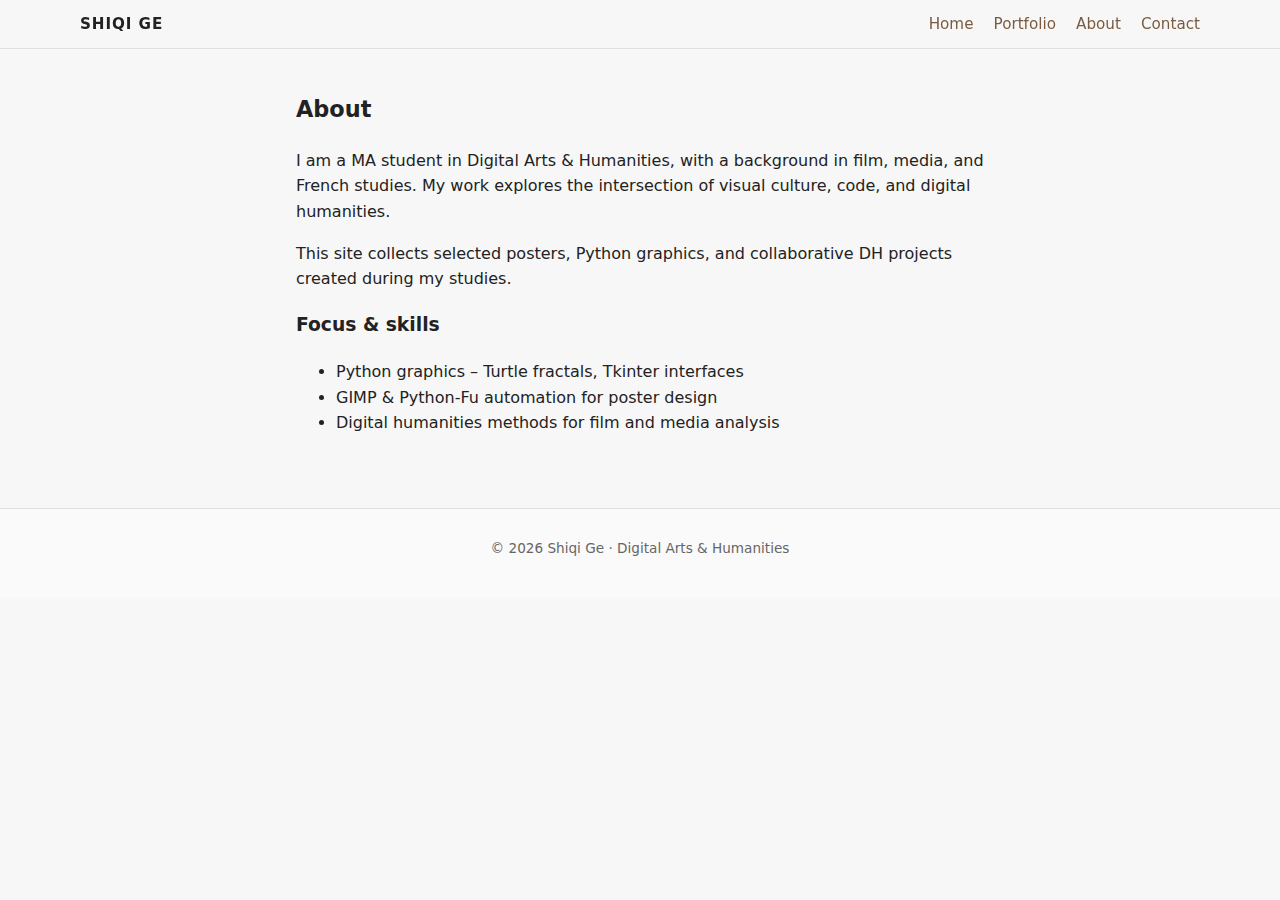
<file: about.html>
<!DOCTYPE html>
<html lang="en">
<head>
  <meta charset="UTF-8" />
  <title>About | Shiqi Ge</title>
  <meta name="viewport" content="width=device-width, initial-scale=1" />
  <link rel="stylesheet" href="assets/css/style.css" />
</head>
<body>
  <header class="site-header">
    <div class="container nav-bar">
      <div class="logo">Shiqi Ge</div>
      <nav class="nav-links">
        <a href="index.html">Home</a>
        <a href="projects.html">Portfolio</a>
        <a href="about.html">About</a>
        <a href="mailto:your-email@example.com">Contact</a>
      </nav>
    </div>
  </header>

  <main class="section">
    <div class="container" style="max-width:720px;">
      <h2>About</h2>
      <p>
        I am a MA student in Digital Arts &amp; Humanities, with a background in
        film, media, and French studies. My work explores the intersection of
        visual culture, code, and digital humanities.
      </p>
      <p>
        This site collects selected posters, Python graphics, and collaborative
        DH projects created during my studies.
      </p>

      <h3>Focus &amp; skills</h3>
      <ul>
        <li>Python graphics – Turtle fractals, Tkinter interfaces</li>
        <li>GIMP &amp; Python-Fu automation for poster design</li>
        <li>Digital humanities methods for film and media analysis</li>
      </ul>
    </div>
  </main>

  <footer class="site-footer">
    <div class="container">
      <p>© <span id="year"></span> Shiqi Ge · Digital Arts &amp; Humanities</p>
    </div>
    <script>
      document.getElementById('year').textContent = new Date().getFullYear();
    </script>
  </footer>
</body>
</html>
</file>
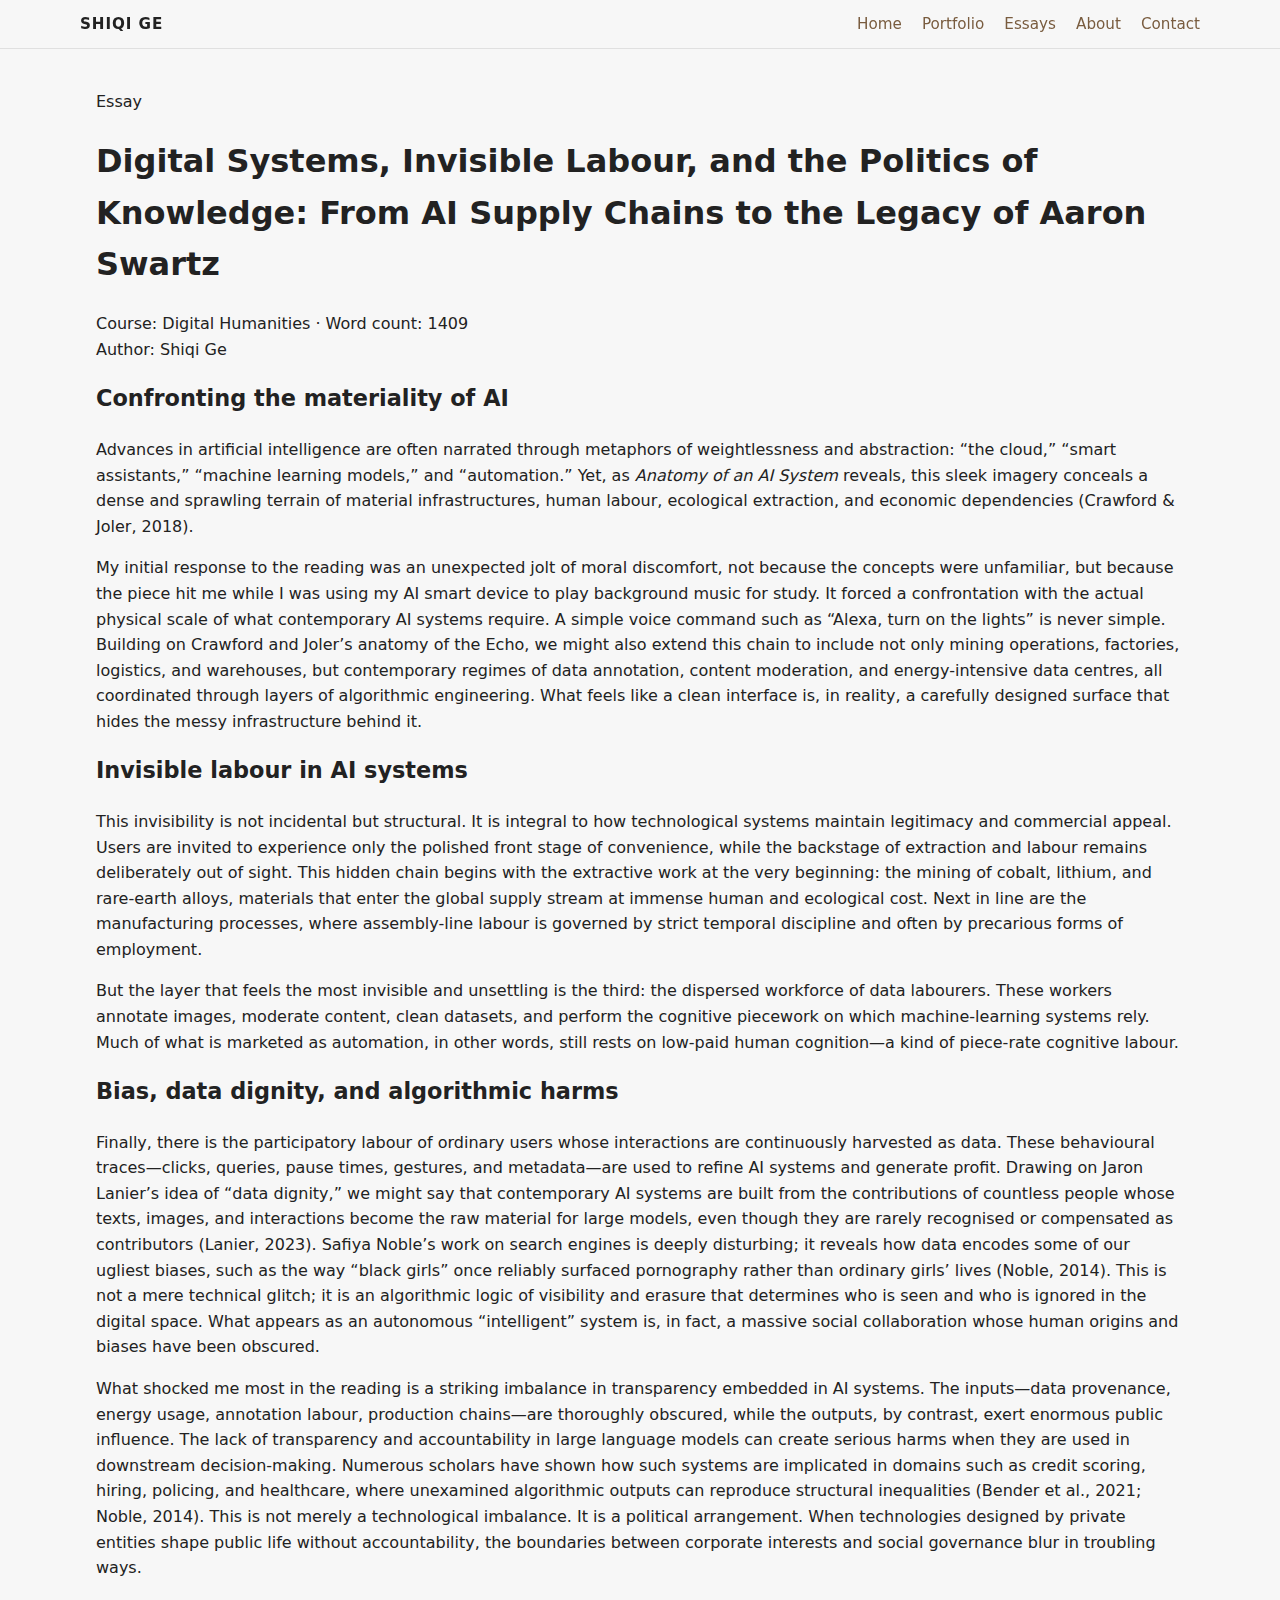
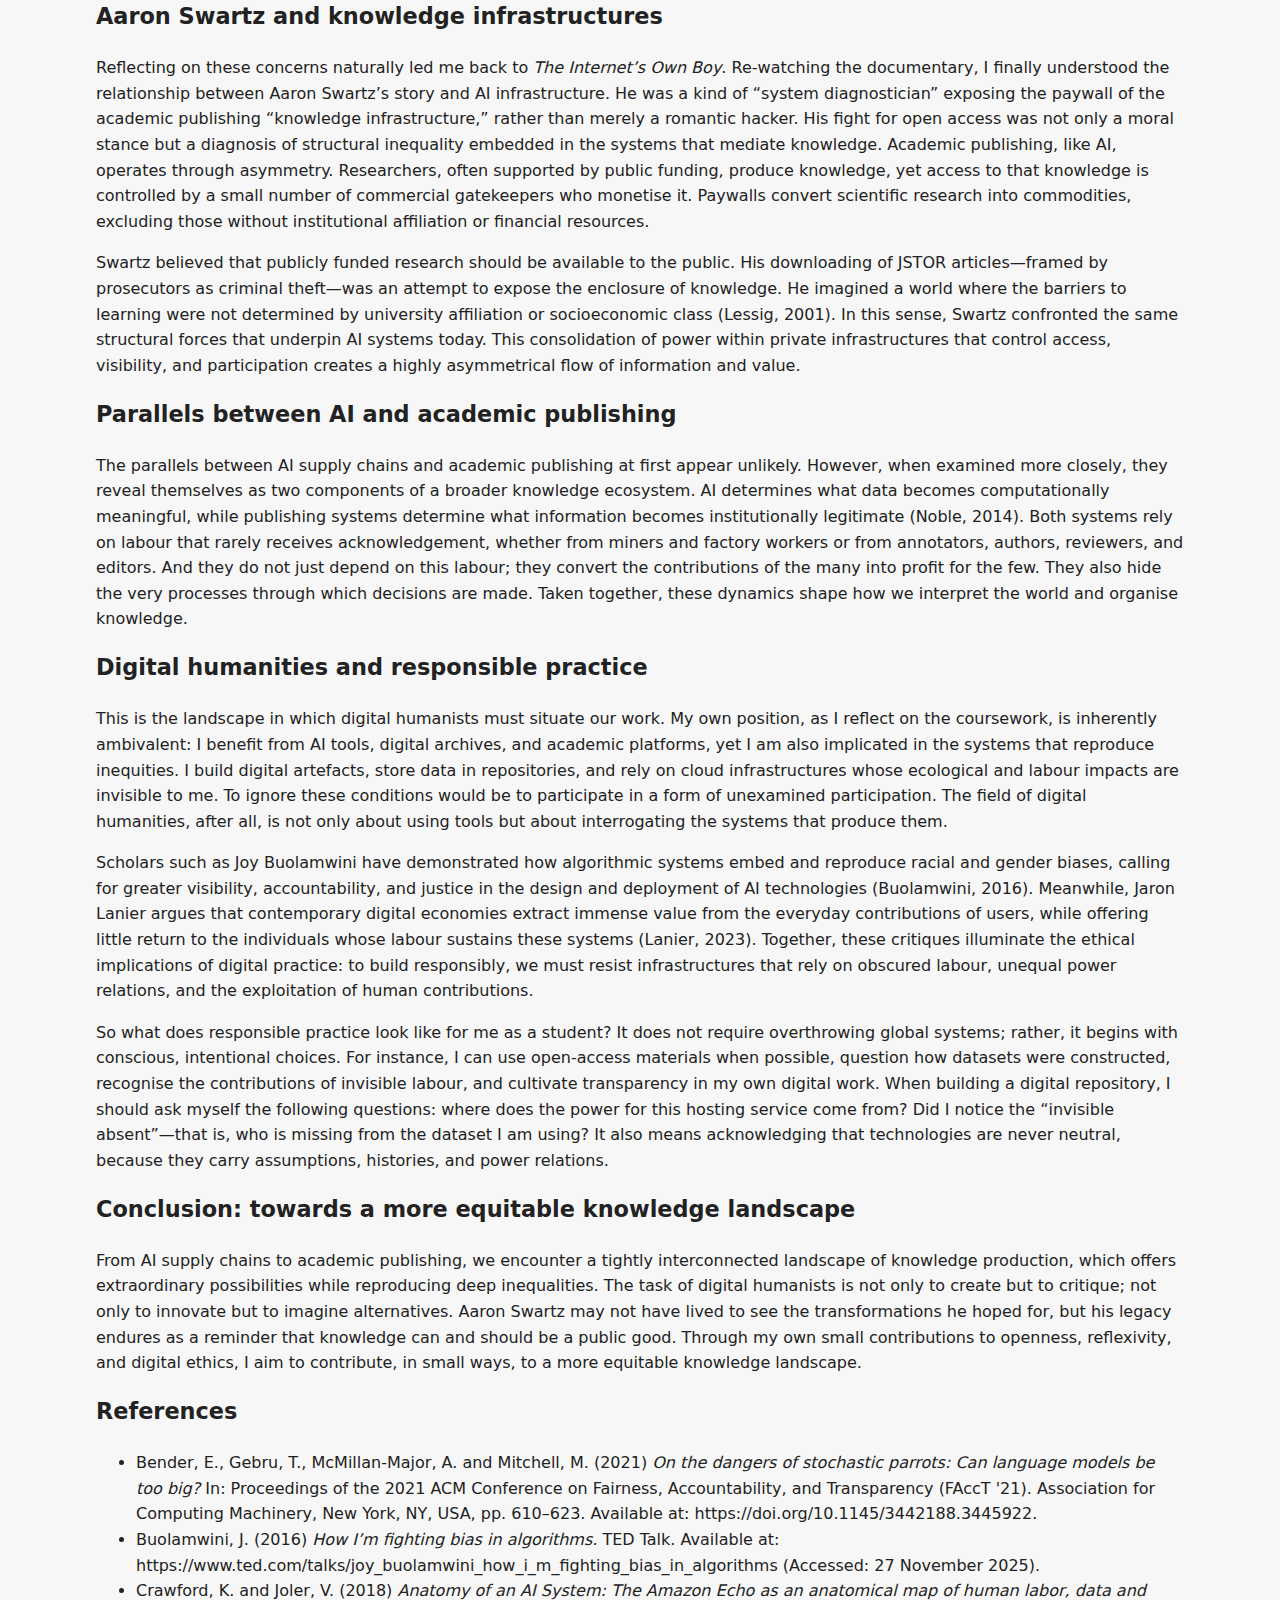
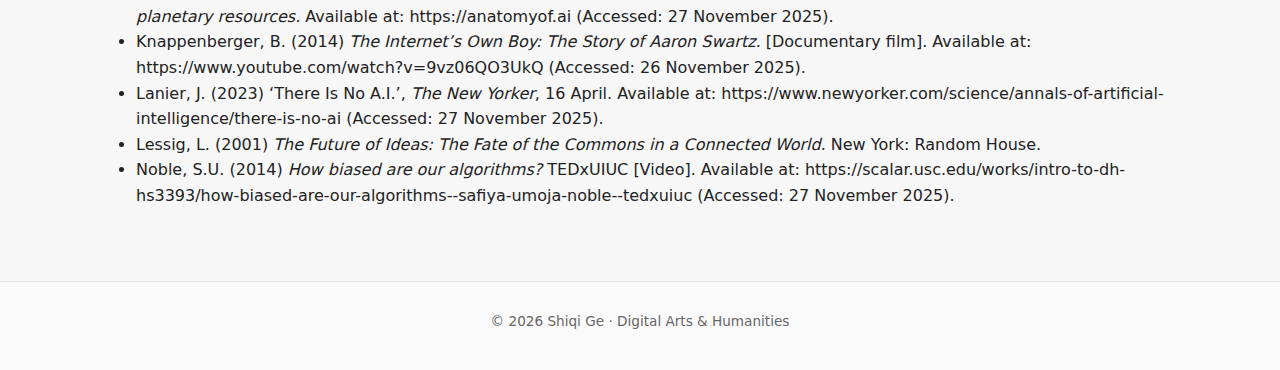
<file: essay-ai-systems.html>
<!DOCTYPE html>
<html lang="en">
<head>
  <meta charset="UTF-8" />
  <title>Digital Systems, Invisible Labour, and the Politics of Knowledge</title>
  <meta name="viewport" content="width=device-width, initial-scale=1" />
  <link rel="stylesheet" href="assets/css/style.css" />
</head>
<body>
<header class="site-header">
  <div class="container nav-bar">
    <div class="logo">Shiqi Ge</div>
    <nav class="nav-links">
      <a href="index.html">Home</a>
      <a href="projects.html">Portfolio</a>
      <a href="essays.html">Essays</a>
      <a href="about.html">About</a>
      <a href="mailto:your-email@example.com">Contact</a>
    </nav>
  </div>
</header>

<main class="section essay-main">
  <div class="container essay-container">
    <header class="essay-header">
      <p class="essay-label">Essay</p>
      <h1>Digital Systems, Invisible Labour, and the Politics of Knowledge: From AI Supply Chains to the Legacy of Aaron Swartz</h1>
      <p class="essay-meta">
        Course: Digital Humanities · Word count: 1409<br />
        Author: Shiqi Ge
      </p>
    </header>

    <!-- 顶部插图占位符：整篇文章的主题配图 -->
    <!--
    <figure class="essay-figure essay-figure-cover">
      <img src="assets/img/essays/ai-knowledge-ecosystem-cover.jpg" alt="Abstract visualization of AI infrastructures and knowledge flows" />
      <figcaption>Cover image: Visualising the entanglement of AI infrastructures, invisible labour, and knowledge systems.</figcaption>
    </figure>
    -->

    <!-- 可选：文章内部导航（如果你不想要可以整段删掉） -->
    <!--
    <nav class="essay-toc">
      <h2>Contents</h2>
      <ol>
        <li><a href="#intro">Confronting the materiality of AI</a></li>
        <li><a href="#invisible-labour">Invisible labour in AI systems</a></li>
        <li><a href="#bias-data-dignity">Bias, data dignity, and algorithmic harms</a></li>
        <li><a href="#swartz">Aaron Swartz and knowledge infrastructures</a></li>
        <li><a href="#parallels">Parallels between AI and academic publishing</a></li>
        <li><a href="#dh-practice">Digital humanities and responsible practice</a></li>
        <li><a href="#conclusion">Conclusion: towards a more equitable knowledge landscape</a></li>
      </ol>
    </nav>
    -->

    <article class="essay-body">

      <h2 id="intro">Confronting the materiality of AI</h2>
      <p>
        Advances in artificial intelligence are often narrated through metaphors of weightlessness and abstraction:
        “the cloud,” “smart assistants,” “machine learning models,” and “automation.” Yet, as
        <em>Anatomy of an AI System</em> reveals, this sleek imagery conceals a dense and sprawling terrain of
        material infrastructures, human labour, ecological extraction, and economic dependencies
        (Crawford &amp; Joler, 2018).
      </p>
      <p>
        My initial response to the reading was an unexpected jolt of moral discomfort, not because the concepts were
        unfamiliar, but because the piece hit me while I was using my AI smart device to play background music for study.
        It forced a confrontation with the actual physical scale of what contemporary AI systems require. A simple voice
        command such as “Alexa, turn on the lights” is never simple. Building on Crawford and Joler’s anatomy of the Echo,
        we might also extend this chain to include not only mining operations, factories, logistics, and warehouses, but
        contemporary regimes of data annotation, content moderation, and energy-intensive data centres, all coordinated
        through layers of algorithmic engineering. What feels like a clean interface is, in reality, a carefully designed
        surface that hides the messy infrastructure behind it.
      </p>

      <!-- 插图占位符：AI 供应链示意图 -->
      <!--
      <figure class="essay-figure">
        <img src="assets/img/essays/ai-supply-chain-diagram.jpg" alt="Diagram of AI supply chains from extraction to interface" />
        <figcaption>Figure 1. A schematic view of AI supply chains, from mineral extraction to user-facing interfaces.</figcaption>
      </figure>
      -->

      <h2 id="invisible-labour">Invisible labour in AI systems</h2>
      <p>
        This invisibility is not incidental but structural. It is integral to how technological systems maintain
        legitimacy and commercial appeal. Users are invited to experience only the polished front stage of convenience,
        while the backstage of extraction and labour remains deliberately out of sight. This hidden chain begins with the
        extractive work at the very beginning: the mining of cobalt, lithium, and rare-earth alloys, materials that enter
        the global supply stream at immense human and ecological cost. Next in line are the manufacturing processes,
        where assembly-line labour is governed by strict temporal discipline and often by precarious forms of employment.
      </p>
      <p>
        But the layer that feels the most invisible and unsettling is the third: the dispersed workforce of data labourers.
        These workers annotate images, moderate content, clean datasets, and perform the cognitive piecework on which
        machine-learning systems rely. Much of what is marketed as automation, in other words, still rests on low-paid
        human cognition—a kind of piece-rate cognitive labour.
      </p>

      <!-- 插图占位符：数据标注与内容审核工作场景 -->
      <!--
      <figure class="essay-figure">
        <img src="assets/img/essays/data-labourers.jpg" alt="People working on data annotation and content moderation" />
        <figcaption>Figure 2. The often-unseen human labour of annotation, moderation, and data cleaning.</figcaption>
      </figure>
      -->

      <h2 id="bias-data-dignity">Bias, data dignity, and algorithmic harms</h2>
      <p>
        Finally, there is the participatory labour of ordinary users whose interactions are continuously harvested as data.
        These behavioural traces—clicks, queries, pause times, gestures, and metadata—are used to refine AI systems and
        generate profit. Drawing on Jaron Lanier’s idea of “data dignity,” we might say that contemporary AI systems are
        built from the contributions of countless people whose texts, images, and interactions become the raw material for
        large models, even though they are rarely recognised or compensated as contributors (Lanier, 2023). Safiya Noble’s
        work on search engines is deeply disturbing; it reveals how data encodes some of our ugliest biases, such as the way
        “black girls” once reliably surfaced pornography rather than ordinary girls’ lives (Noble, 2014). This is not a mere
        technical glitch; it is an algorithmic logic of visibility and erasure that determines who is seen and who is ignored
        in the digital space. What appears as an autonomous “intelligent” system is, in fact, a massive social collaboration
        whose human origins and biases have been obscured.
      </p>
      <p>
        What shocked me most in the reading is a striking imbalance in transparency embedded in AI systems. The inputs—data
        provenance, energy usage, annotation labour, production chains—are thoroughly obscured, while the outputs, by
        contrast, exert enormous public influence. The lack of transparency and accountability in large language models can
        create serious harms when they are used in downstream decision-making. Numerous scholars have shown how such systems
        are implicated in domains such as credit scoring, hiring, policing, and healthcare, where unexamined algorithmic
        outputs can reproduce structural inequalities (Bender et al., 2021; Noble, 2014). This is not merely a technological
        imbalance. It is a political arrangement. When technologies designed by private entities shape public life without
        accountability, the boundaries between corporate interests and social governance blur in troubling ways.
      </p>

      <!-- 引用高亮块：可选 -->
      <!--
      <blockquote class="essay-quote">
        <p>“What appears as an autonomous ‘intelligent’ system is, in fact, a massive social collaboration whose human
        origins and biases have been obscured.”</p>
      </blockquote>
      -->

      <h2 id="swartz">Aaron Swartz and knowledge infrastructures</h2>
      <p>
        Reflecting on these concerns naturally led me back to <em>The Internet’s Own Boy</em>. Re-watching the documentary,
        I finally understood the relationship between Aaron Swartz’s story and AI infrastructure. He was a kind of “system
        diagnostician” exposing the paywall of the academic publishing “knowledge infrastructure,” rather than merely a
        romantic hacker. His fight for open access was not only a moral stance but a diagnosis of structural inequality
        embedded in the systems that mediate knowledge. Academic publishing, like AI, operates through asymmetry.
        Researchers, often supported by public funding, produce knowledge, yet access to that knowledge is controlled by
        a small number of commercial gatekeepers who monetise it. Paywalls convert scientific research into commodities,
        excluding those without institutional affiliation or financial resources.
      </p>
      <p>
        Swartz believed that publicly funded research should be available to the public. His downloading of JSTOR
        articles—framed by prosecutors as criminal theft—was an attempt to expose the enclosure of knowledge. He imagined
        a world where the barriers to learning were not determined by university affiliation or socioeconomic class
        (Lessig, 2001). In this sense, Swartz confronted the same structural forces that underpin AI systems today. This
        consolidation of power within private infrastructures that control access, visibility, and participation creates
        a highly asymmetrical flow of information and value.
      </p>

      <!-- 插图占位符：Aaron Swartz / 开放获取 -->
      <!--
      <figure class="essay-figure">
        <img src="assets/img/essays/aaron-swartz-open-access.jpg" alt="Portrait of Aaron Swartz or imagery about open access" />
        <figcaption>Figure 3. Aaron Swartz’s struggle for open access as a critique of knowledge enclosures.</figcaption>
      </figure>
      -->

      <h2 id="parallels">Parallels between AI and academic publishing</h2>
      <p>
        The parallels between AI supply chains and academic publishing at first appear unlikely. However, when examined more
        closely, they reveal themselves as two components of a broader knowledge ecosystem. AI determines what data becomes
        computationally meaningful, while publishing systems determine what information becomes institutionally legitimate
        (Noble, 2014). Both systems rely on labour that rarely receives acknowledgement, whether from miners and factory
        workers or from annotators, authors, reviewers, and editors. And they do not just depend on this labour; they
        convert the contributions of the many into profit for the few. They also hide the very processes through which
        decisions are made. Taken together, these dynamics shape how we interpret the world and organise knowledge.
      </p>

      <h2 id="dh-practice">Digital humanities and responsible practice</h2>
      <p>
        This is the landscape in which digital humanists must situate our work. My own position, as I reflect on the
        coursework, is inherently ambivalent: I benefit from AI tools, digital archives, and academic platforms, yet I am
        also implicated in the systems that reproduce inequities. I build digital artefacts, store data in repositories, and
        rely on cloud infrastructures whose ecological and labour impacts are invisible to me. To ignore these conditions
        would be to participate in a form of unexamined participation. The field of digital humanities, after all, is not
        only about using tools but about interrogating the systems that produce them.
      </p>
      <p>
        Scholars such as Joy Buolamwini have demonstrated how algorithmic systems embed and reproduce racial and gender
        biases, calling for greater visibility, accountability, and justice in the design and deployment of AI technologies
        (Buolamwini, 2016). Meanwhile, Jaron Lanier argues that contemporary digital economies extract immense value from
        the everyday contributions of users, while offering little return to the individuals whose labour sustains these
        systems (Lanier, 2023). Together, these critiques illuminate the ethical implications of digital practice: to build
        responsibly, we must resist infrastructures that rely on obscured labour, unequal power relations, and the
        exploitation of human contributions.
      </p>
      <p>
        So what does responsible practice look like for me as a student? It does not require overthrowing global systems;
        rather, it begins with conscious, intentional choices. For instance, I can use open-access materials when possible,
        question how datasets were constructed, recognise the contributions of invisible labour, and cultivate transparency
        in my own digital work. When building a digital repository, I should ask myself the following questions: where does
        the power for this hosting service come from? Did I notice the “invisible absent”—that is, who is missing from the
        dataset I am using? It also means acknowledging that technologies are never neutral, because they carry assumptions,
        histories, and power relations.
      </p>

      <!-- 插图占位符：数字人文实践 / 课堂或作品截图 -->
      <!--
      <figure class="essay-figure">
        <img src="assets/img/essays/dh-practice.jpg" alt="Screenshot of a digital humanities project interface" />
        <figcaption>Figure 4. Situating digital humanities practice within broader infrastructures and ethics.</figcaption>
      </figure>
      -->

      <h2 id="conclusion">Conclusion: towards a more equitable knowledge landscape</h2>
      <p>
        From AI supply chains to academic publishing, we encounter a tightly interconnected landscape of knowledge
        production, which offers extraordinary possibilities while reproducing deep inequalities. The task of digital
        humanists is not only to create but to critique; not only to innovate but to imagine alternatives. Aaron Swartz may
        not have lived to see the transformations he hoped for, but his legacy endures as a reminder that knowledge can and
        should be a public good. Through my own small contributions to openness, reflexivity, and digital ethics, I aim to
        contribute, in small ways, to a more equitable knowledge landscape.
      </p>

    </article>

    <h2>References</h2>
    <ul class="reference-list">
      <li>
        Bender, E., Gebru, T., McMillan-Major, A. and Mitchell, M. (2021) 
        <em>On the dangers of stochastic parrots: Can language models be too big?</em> 
        In: Proceedings of the 2021 ACM Conference on Fairness, Accountability, and Transparency (FAccT '21). 
        Association for Computing Machinery, New York, NY, USA, pp. 610–623. 
        Available at: https://doi.org/10.1145/3442188.3445922.
      </li>
      <li>
        Buolamwini, J. (2016) 
        <em>How I’m fighting bias in algorithms.</em> TED Talk. 
        Available at: https://www.ted.com/talks/joy_buolamwini_how_i_m_fighting_bias_in_algorithms 
        (Accessed: 27 November 2025).
      </li>
      <li>
        Crawford, K. and Joler, V. (2018) 
        <em>Anatomy of an AI System: The Amazon Echo as an anatomical map of human labor, data and planetary resources.</em> 
        Available at: https://anatomyof.ai 
        (Accessed: 27 November 2025).
      </li>
      <li>
        Knappenberger, B. (2014) 
        <em>The Internet’s Own Boy: The Story of Aaron Swartz.</em> [Documentary film]. 
        Available at: https://www.youtube.com/watch?v=9vz06QO3UkQ 
        (Accessed: 26 November 2025).
      </li>
      <li>
        Lanier, J. (2023) 
        ‘There Is No A.I.’, <em>The New Yorker</em>, 16 April. 
        Available at: https://www.newyorker.com/science/annals-of-artificial-intelligence/there-is-no-ai 
        (Accessed: 27 November 2025).
      </li>
      <li>
        Lessig, L. (2001) 
        <em>The Future of Ideas: The Fate of the Commons in a Connected World.</em> 
        New York: Random House.
      </li>
      <li>
        Noble, S.U. (2014) 
        <em>How biased are our algorithms?</em> TEDxUIUC [Video]. 
        Available at: https://scalar.usc.edu/works/intro-to-dh-hs3393/how-biased-are-our-algorithms--safiya-umoja-noble--tedxuiuc 
        (Accessed: 27 November 2025).
      </li>
    </ul>
  </div>
</main>


<footer class="site-footer">
  <div class="container">
    <p>© <span id="year"></span> Shiqi Ge · Digital Arts &amp; Humanities</p>
  </div>
  <script>
    document.getElementById('year').textContent = new Date().getFullYear();
  </script>
</footer>
</body>
</html>
</file>
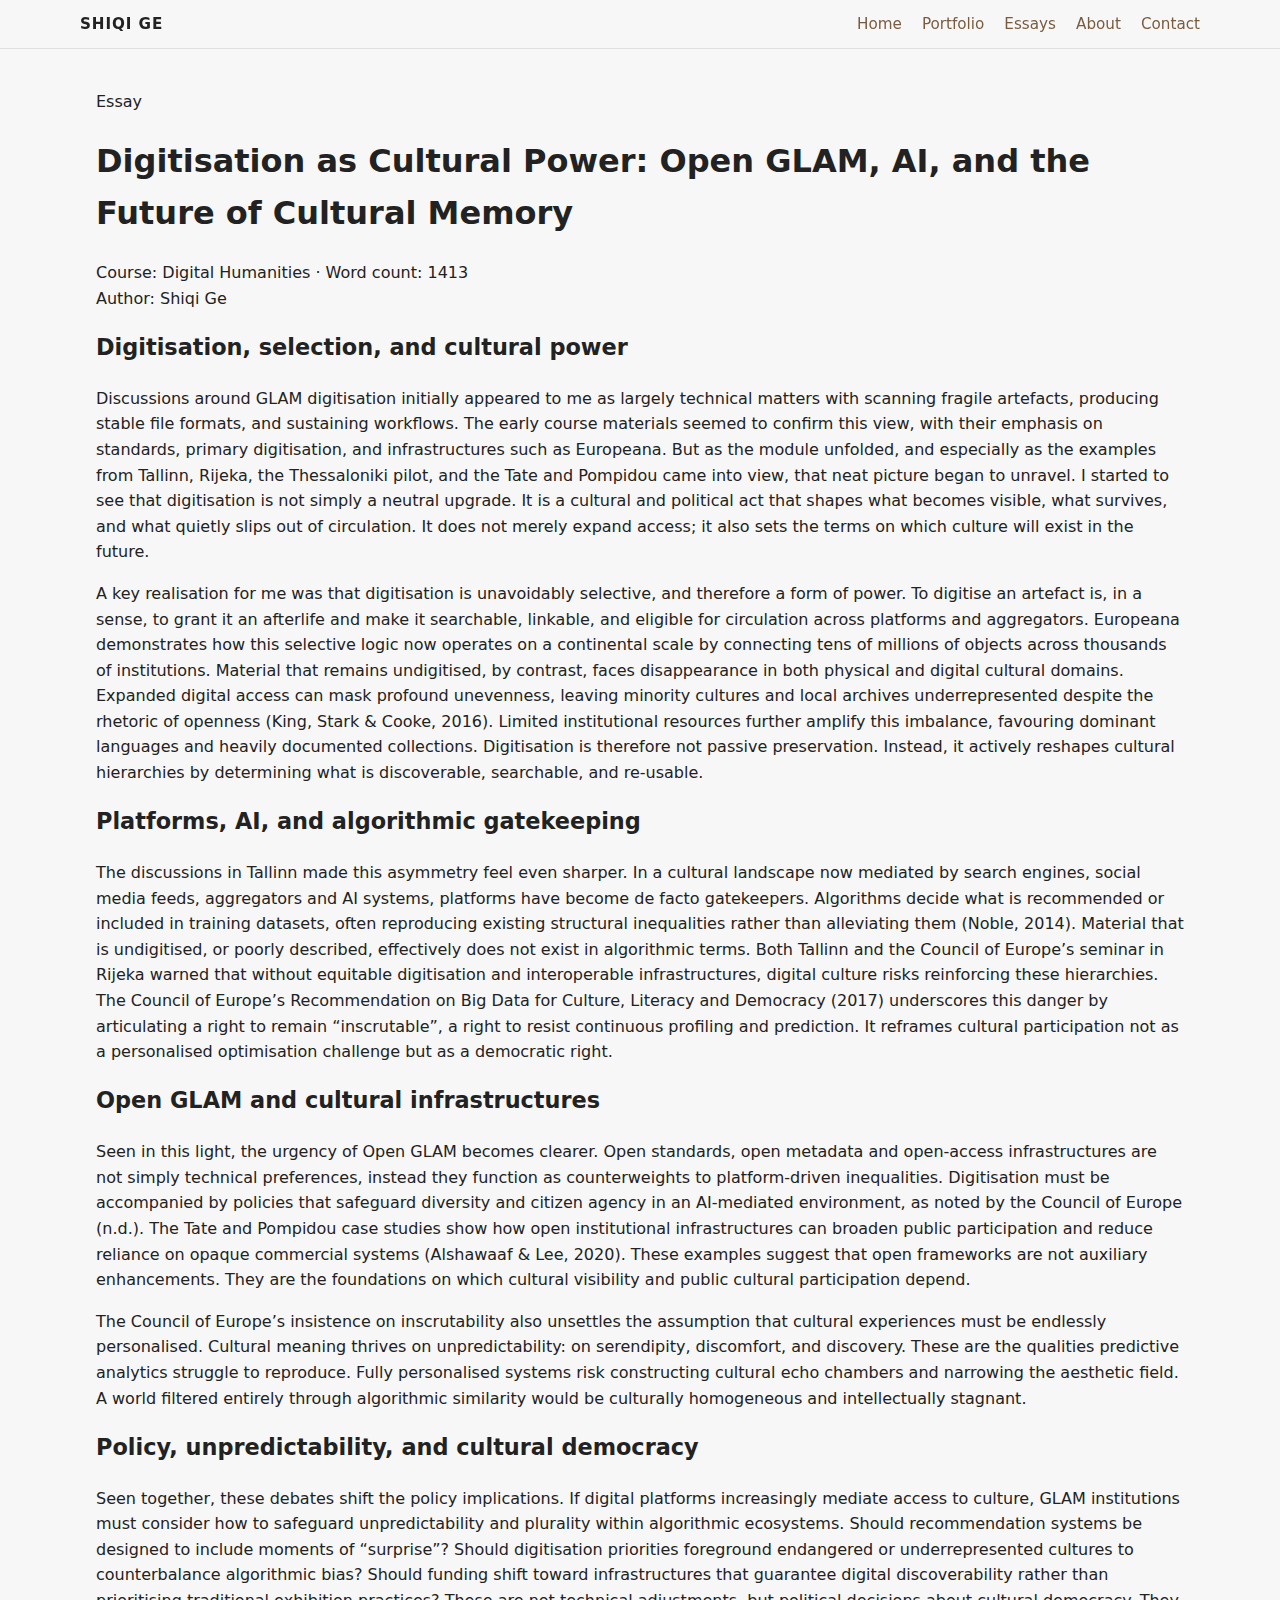
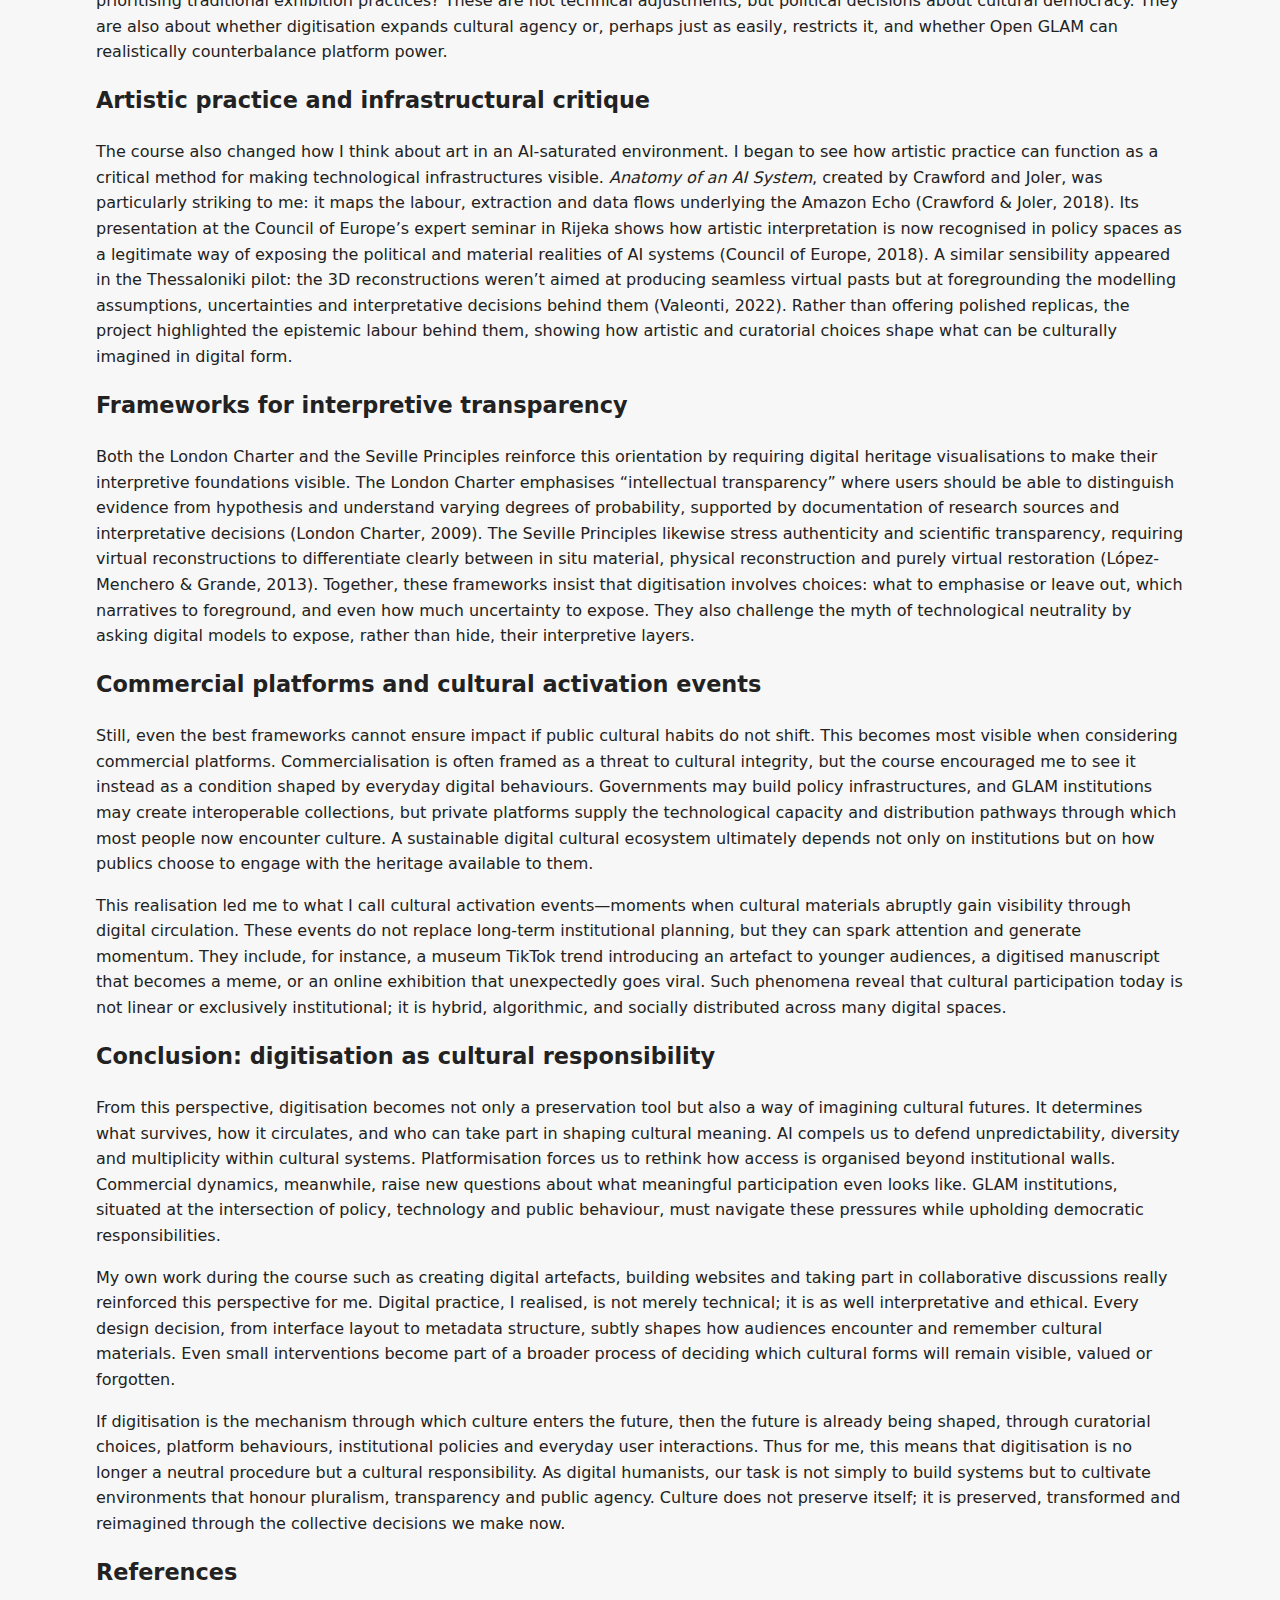
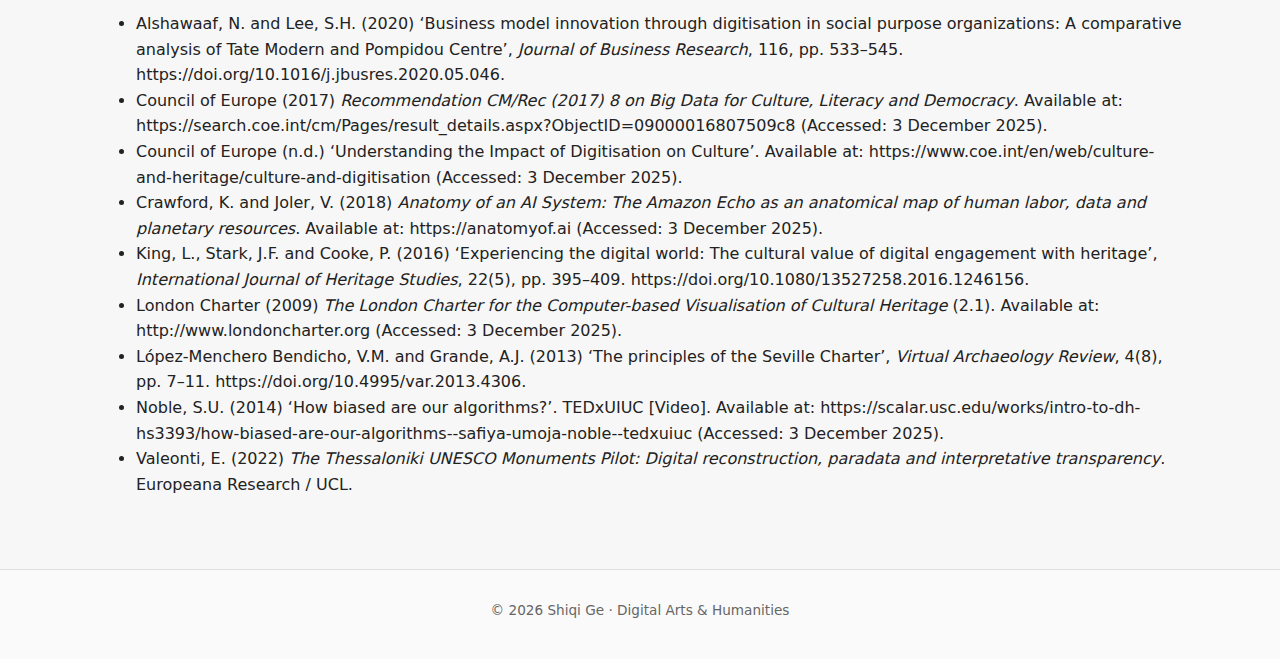
<file: essay-open-glam.html>
<!DOCTYPE html>
<html lang="en">
<head>
  <meta charset="UTF-8" />
  <title>Digitisation as Cultural Power: Open GLAM, AI, and the Future of Cultural Memory</title>
  <meta name="viewport" content="width=device-width, initial-scale=1" />
  <link rel="stylesheet" href="assets/css/style.css" />
</head>
<body>
<header class="site-header">
  <div class="container nav-bar">
    <div class="logo">Shiqi Ge</div>
    <nav class="nav-links">
      <a href="index.html">Home</a>
      <a href="projects.html">Portfolio</a>
      <a href="essays.html">Essays</a>
      <a href="about.html">About</a>
      <a href="mailto:your-email@example.com">Contact</a>
    </nav>
  </div>
</header>

<main class="section essay-main">
  <div class="container essay-container">
    <header class="essay-header">
      <p class="essay-label">Essay</p>
      <h1>Digitisation as Cultural Power: Open GLAM, AI, and the Future of Cultural Memory</h1>
      <p class="essay-meta">
        Course: Digital Humanities · Word count: 1413<br />
        Author: Shiqi Ge
      </p>
    </header>

    <!-- 顶部插图占位符：整篇文章的主题配图 -->
    <!--
    <figure class="essay-figure essay-figure-cover">
      <img src="assets/img/essays/digitisation-cultural-power-cover.jpg" alt="Abstract visualisation of digitised cultural heritage and platforms" />
      <figcaption>Cover image: Visualising the entanglement of digitisation, platform power, and cultural memory.</figcaption>
    </figure>
    -->

    <!-- 可选：文章内部导航（如果你不想要可以整段删掉） -->
    <!--
    <nav class="essay-toc">
      <h2>Contents</h2>
      <ol>
        <li><a href="#intro">Digitisation, selection, and cultural power</a></li>
        <li><a href="#platforms-ai">Platforms, AI, and algorithmic gatekeeping</a></li>
        <li><a href="#open-glam">Open GLAM and cultural infrastructures</a></li>
        <li><a href="#artistic-practice">Artistic practice and infrastructural critique</a></li>
        <li><a href="#frameworks">Frameworks for interpretive transparency</a></li>
        <li><a href="#commercial-platforms">Commercial platforms and cultural activation events</a></li>
        <li><a href="#conclusion">Conclusion: digitisation as cultural responsibility</a></li>
      </ol>
    </nav>
    -->

    <article class="essay-body">

      <h2 id="intro">Digitisation, selection, and cultural power</h2>
      <p>
        Discussions around GLAM digitisation initially appeared to me as largely technical matters with scanning fragile
        artefacts, producing stable file formats, and sustaining workflows. The early course materials seemed to confirm this
        view, with their emphasis on standards, primary digitisation, and infrastructures such as Europeana. But as the module
        unfolded, and especially as the examples from Tallinn, Rijeka, the Thessaloniki pilot, and the Tate and Pompidou came
        into view, that neat picture began to unravel. I started to see that digitisation is not simply a neutral upgrade. It
        is a cultural and political act that shapes what becomes visible, what survives, and what quietly slips out of
        circulation. It does not merely expand access; it also sets the terms on which culture will exist in the future.
      </p>
      <p>
        A key realisation for me was that digitisation is unavoidably selective, and therefore a form of power. To digitise an
        artefact is, in a sense, to grant it an afterlife and make it searchable, linkable, and eligible for circulation
        across platforms and aggregators. Europeana demonstrates how this selective logic now operates on a continental scale
        by connecting tens of millions of objects across thousands of institutions. Material that remains undigitised, by
        contrast, faces disappearance in both physical and digital cultural domains. Expanded digital access can mask profound
        unevenness, leaving minority cultures and local archives underrepresented despite the rhetoric of openness (King,
        Stark &amp; Cooke, 2016). Limited institutional resources further amplify this imbalance, favouring dominant languages
        and heavily documented collections. Digitisation is therefore not passive preservation. Instead, it actively reshapes
        cultural hierarchies by determining what is discoverable, searchable, and re-usable.
      </p>

      <!-- 插图占位符：数字化与选择性 -->
      <!--
      <figure class="essay-figure">
        <img src="assets/img/essays/digitisation-selection.jpg" alt="Digitised objects contrasted with undigitised archives" />
        <figcaption>Figure 1. Digitisation as a selective process that reshapes cultural hierarchies.</figcaption>
      </figure>
      -->

      <h2 id="platforms-ai">Platforms, AI, and algorithmic gatekeeping</h2>
      <p>
        The discussions in Tallinn made this asymmetry feel even sharper. In a cultural landscape now mediated by search
        engines, social media feeds, aggregators and AI systems, platforms have become de facto gatekeepers. Algorithms
        decide what is recommended or included in training datasets, often reproducing existing structural inequalities rather
        than alleviating them (Noble, 2014). Material that is undigitised, or poorly described, effectively does not exist in
        algorithmic terms. Both Tallinn and the Council of Europe’s seminar in Rijeka warned that without equitable
        digitisation and interoperable infrastructures, digital culture risks reinforcing these hierarchies. The Council of
        Europe’s Recommendation on Big Data for Culture, Literacy and Democracy (2017) underscores this danger by articulating
        a right to remain “inscrutable”, a right to resist continuous profiling and prediction. It reframes cultural
        participation not as a personalised optimisation challenge but as a democratic right.
      </p>

      <h2 id="open-glam">Open GLAM and cultural infrastructures</h2>
      <p>
        Seen in this light, the urgency of Open GLAM becomes clearer. Open standards, open metadata and open-access
        infrastructures are not simply technical preferences, instead they function as counterweights to platform-driven
        inequalities. Digitisation must be accompanied by policies that safeguard diversity and citizen agency in an
        AI-mediated environment, as noted by the Council of Europe (n.d.). The Tate and Pompidou case studies show how open
        institutional infrastructures can broaden public participation and reduce reliance on opaque commercial systems
        (Alshawaaf &amp; Lee, 2020). These examples suggest that open frameworks are not auxiliary enhancements. They are the
        foundations on which cultural visibility and public cultural participation depend.
      </p>
      <p>
        The Council of Europe’s insistence on inscrutability also unsettles the assumption that cultural experiences must be
        endlessly personalised. Cultural meaning thrives on unpredictability: on serendipity, discomfort, and discovery. These
        are the qualities predictive analytics struggle to reproduce. Fully personalised systems risk constructing cultural
        echo chambers and narrowing the aesthetic field. A world filtered entirely through algorithmic similarity would be
        culturally homogeneous and intellectually stagnant.
      </p>

      <h2 id="policy">Policy, unpredictability, and cultural democracy</h2>
      <p>
        Seen together, these debates shift the policy implications. If digital platforms increasingly mediate access to
        culture, GLAM institutions must consider how to safeguard unpredictability and plurality within algorithmic ecosystems.
        Should recommendation systems be designed to include moments of “surprise”? Should digitisation priorities foreground
        endangered or underrepresented cultures to counterbalance algorithmic bias? Should funding shift toward infrastructures
        that guarantee digital discoverability rather than prioritising traditional exhibition practices? These are not
        technical adjustments, but political decisions about cultural democracy. They are also about whether digitisation
        expands cultural agency or, perhaps just as easily, restricts it, and whether Open GLAM can realistically
        counterbalance platform power.
      </p>

      <h2 id="artistic-practice">Artistic practice and infrastructural critique</h2>
      <p>
        The course also changed how I think about art in an AI-saturated environment. I began to see how artistic practice can
        function as a critical method for making technological infrastructures visible. <em>Anatomy of an AI System</em>,
        created by Crawford and Joler, was particularly striking to me: it maps the labour, extraction and data flows
        underlying the Amazon Echo (Crawford &amp; Joler, 2018). Its presentation at the Council of Europe’s expert seminar in
        Rijeka shows how artistic interpretation is now recognised in policy spaces as a legitimate way of exposing the
        political and material realities of AI systems (Council of Europe, 2018). A similar sensibility appeared in the
        Thessaloniki pilot: the 3D reconstructions weren’t aimed at producing seamless virtual pasts but at foregrounding the
        modelling assumptions, uncertainties and interpretative decisions behind them (Valeonti, 2022). Rather than offering
        polished replicas, the project highlighted the epistemic labour behind them, showing how artistic and curatorial
        choices shape what can be culturally imagined in digital form.
      </p>

      <!-- 插图占位符：艺术实践与AI -->
      <!--
      <figure class="essay-figure">
        <img src="assets/img/essays/anatomy-ai-system.jpg" alt="Diagrammatic artwork illustrating AI infrastructures" />
        <figcaption>Figure 2. Artistic practice as a way of rendering AI infrastructures visible.</figcaption>
      </figure>
      -->

      <h2 id="frameworks">Frameworks for interpretive transparency</h2>
      <p>
        Both the London Charter and the Seville Principles reinforce this orientation by requiring digital heritage
        visualisations to make their interpretive foundations visible. The London Charter emphasises “intellectual
        transparency” where users should be able to distinguish evidence from hypothesis and understand varying degrees of
        probability, supported by documentation of research sources and interpretative decisions (London Charter, 2009). The
        Seville Principles likewise stress authenticity and scientific transparency, requiring virtual reconstructions to
        differentiate clearly between in situ material, physical reconstruction and purely virtual restoration
        (López-Menchero &amp; Grande, 2013). Together, these frameworks insist that digitisation involves choices: what to
        emphasise or leave out, which narratives to foreground, and even how much uncertainty to expose. They also challenge
        the myth of technological neutrality by asking digital models to expose, rather than hide, their interpretive layers.
      </p>

      <h2 id="commercial-platforms">Commercial platforms and cultural activation events</h2>
      <p>
        Still, even the best frameworks cannot ensure impact if public cultural habits do not shift. This becomes most
        visible when considering commercial platforms. Commercialisation is often framed as a threat to cultural integrity,
        but the course encouraged me to see it instead as a condition shaped by everyday digital behaviours. Governments may
        build policy infrastructures, and GLAM institutions may create interoperable collections, but private platforms supply
        the technological capacity and distribution pathways through which most people now encounter culture. A sustainable
        digital cultural ecosystem ultimately depends not only on institutions but on how publics choose to engage with the
        heritage available to them.
      </p>
      <p>
        This realisation led me to what I call cultural activation events—moments when cultural materials abruptly gain
        visibility through digital circulation. These events do not replace long-term institutional planning, but they can
        spark attention and generate momentum. They include, for instance, a museum TikTok trend introducing an artefact to
        younger audiences, a digitised manuscript that becomes a meme, or an online exhibition that unexpectedly goes viral.
        Such phenomena reveal that cultural participation today is not linear or exclusively institutional; it is hybrid,
        algorithmic, and socially distributed across many digital spaces.
      </p>

      <h2 id="conclusion">Conclusion: digitisation as cultural responsibility</h2>
      <p>
        From this perspective, digitisation becomes not only a preservation tool but also a way of imagining cultural futures.
        It determines what survives, how it circulates, and who can take part in shaping cultural meaning. AI compels us to
        defend unpredictability, diversity and multiplicity within cultural systems. Platformisation forces us to rethink how
        access is organised beyond institutional walls. Commercial dynamics, meanwhile, raise new questions about what
        meaningful participation even looks like. GLAM institutions, situated at the intersection of policy, technology and
        public behaviour, must navigate these pressures while upholding democratic responsibilities.
      </p>
      <p>
        My own work during the course such as creating digital artefacts, building websites and taking part in collaborative
        discussions really reinforced this perspective for me. Digital practice, I realised, is not merely technical; it is as
        well interpretative and ethical. Every design decision, from interface layout to metadata structure, subtly shapes how
        audiences encounter and remember cultural materials. Even small interventions become part of a broader process of
        deciding which cultural forms will remain visible, valued or forgotten.
      </p>
      <p>
        If digitisation is the mechanism through which culture enters the future, then the future is already being shaped,
        through curatorial choices, platform behaviours, institutional policies and everyday user interactions. Thus for me,
        this means that digitisation is no longer a neutral procedure but a cultural responsibility. As digital humanists, our
        task is not simply to build systems but to cultivate environments that honour pluralism, transparency and public
        agency. Culture does not preserve itself; it is preserved, transformed and reimagined through the collective decisions
        we make now.
      </p>

      <h2>References</h2>
      <ul class="reference-list">
        <li>
          Alshawaaf, N. and Lee, S.H. (2020)
          ‘Business model innovation through digitisation in social purpose organizations: A comparative analysis of Tate Modern and Pompidou Centre’,
          <em>Journal of Business Research</em>, 116, pp. 533–545.
          https://doi.org/10.1016/j.jbusres.2020.05.046.
        </li>
        <li>
          Council of Europe (2017)
          <em>Recommendation CM/Rec (2017) 8 on Big Data for Culture, Literacy and Democracy</em>.
          Available at: https://search.coe.int/cm/Pages/result_details.aspx?ObjectID=09000016807509c8
          (Accessed: 3 December 2025).
        </li>
        <li>
          Council of Europe (n.d.)
          ‘Understanding the Impact of Digitisation on Culture’.
          Available at: https://www.coe.int/en/web/culture-and-heritage/culture-and-digitisation
          (Accessed: 3 December 2025).
        </li>
        <li>
          Crawford, K. and Joler, V. (2018)
          <em>Anatomy of an AI System: The Amazon Echo as an anatomical map of human labor, data and planetary resources</em>.
          Available at: https://anatomyof.ai
          (Accessed: 3 December 2025).
        </li>
        <li>
          King, L., Stark, J.F. and Cooke, P. (2016)
          ‘Experiencing the digital world: The cultural value of digital engagement with heritage’,
          <em>International Journal of Heritage Studies</em>, 22(5), pp. 395–409.
          https://doi.org/10.1080/13527258.2016.1246156.
        </li>
        <li>
          London Charter (2009)
          <em>The London Charter for the Computer-based Visualisation of Cultural Heritage</em> (2.1).
          Available at: http://www.londoncharter.org
          (Accessed: 3 December 2025).
        </li>
        <li>
          López-Menchero Bendicho, V.M. and Grande, A.J. (2013)
          ‘The principles of the Seville Charter’,
          <em>Virtual Archaeology Review</em>, 4(8), pp. 7–11.
          https://doi.org/10.4995/var.2013.4306.
        </li>
        <li>
          Noble, S.U. (2014)
          ‘How biased are our algorithms?’.
          TEDxUIUC [Video].
          Available at: https://scalar.usc.edu/works/intro-to-dh-hs3393/how-biased-are-our-algorithms--safiya-umoja-noble--tedxuiuc
          (Accessed: 3 December 2025).
        </li>
        <li>
          Valeonti, E. (2022)
          <em>The Thessaloniki UNESCO Monuments Pilot: Digital reconstruction, paradata and interpretative transparency</em>.
          Europeana Research / UCL.
        </li>
      </ul>
    </article>
  </div>
</main>

<footer class="site-footer">
  <div class="container">
    <p>© <span id="year"></span> Shiqi Ge · Digital Arts &amp; Humanities</p>
  </div>
  <script>
    document.getElementById('year').textContent = new Date().getFullYear();
  </script>
</footer>
</body>
</html>
</file>
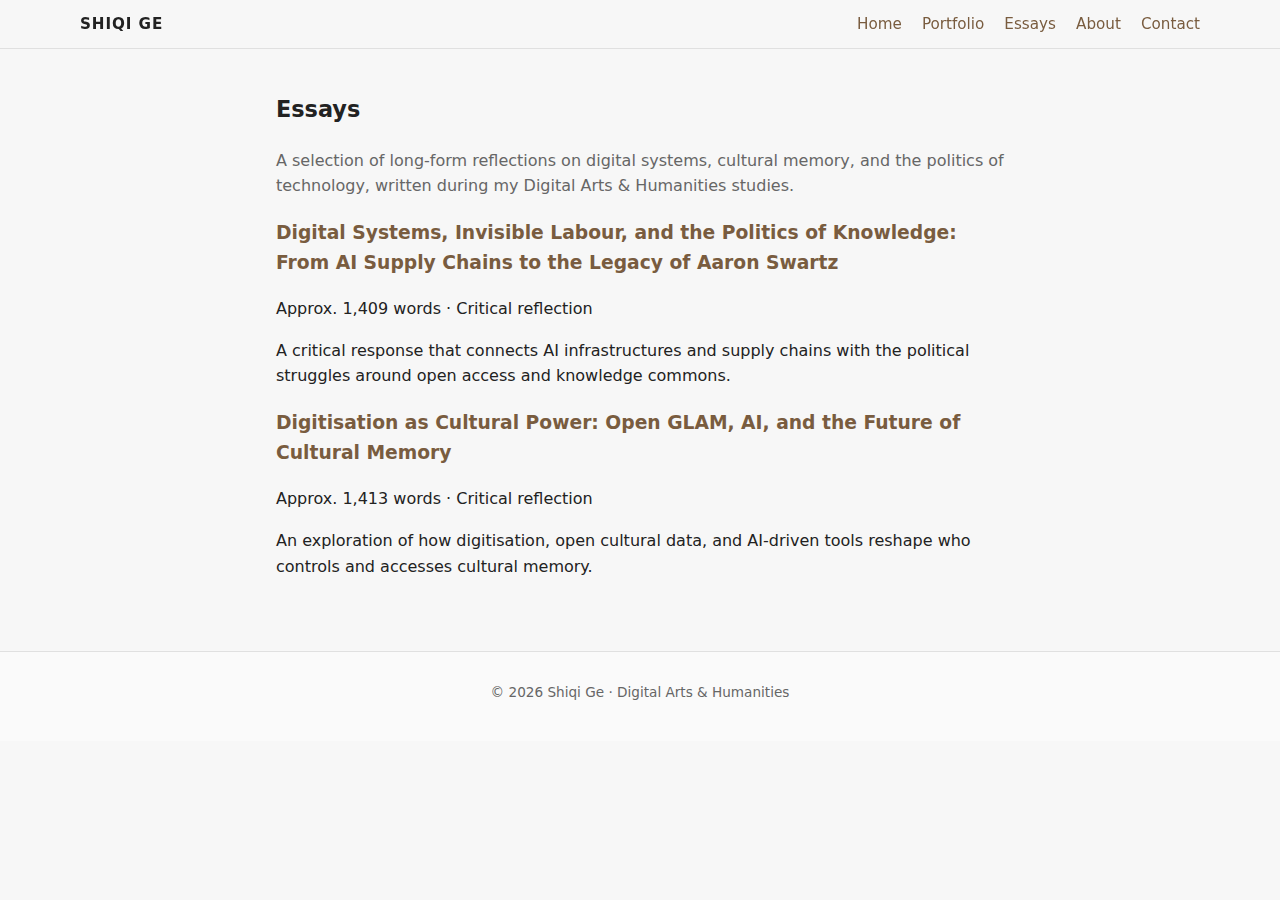
<file: essays.html>
<!DOCTYPE html>
<html lang="en">
<head>
  <meta charset="UTF-8" />
  <title>Essays | Shiqi Ge</title>
  <meta name="viewport" content="width=device-width, initial-scale=1" />
  <link rel="stylesheet" href="assets/css/style.css" />
</head>
<body>
  <header class="site-header">
    <div class="container nav-bar">
      <div class="logo">Shiqi Ge</div>
      <nav class="nav-links">
        <a href="index.html">Home</a>
        <a href="projects.html">Portfolio</a>
        <a href="essays.html">Essays</a>
        <a href="about.html">About</a>
        <a href="mailto:your-email@example.com">Contact</a>
      </nav>
    </div>
  </header>

  <main class="section">
    <div class="container" style="max-width: 760px;">
      <h2>Essays</h2>
      <p style="color:#666;">
        A selection of long-form reflections on digital systems, cultural
        memory, and the politics of technology, written during my Digital Arts
        &amp; Humanities studies.
      </p>

      <div class="essay-list">
        <article class="essay-list-item">
          <h3>
            <a href="essay-ai-systems.html">
              Digital Systems, Invisible Labour, and the Politics of Knowledge:
              From AI Supply Chains to the Legacy of Aaron Swartz
            </a>
          </h3>
          <p class="essay-meta">Approx. 1,409 words · Critical reflection</p>
          <p>
            A critical response that connects AI infrastructures and supply
            chains with the political struggles around open access and
            knowledge commons.
          </p>
        </article>

        <article class="essay-list-item">
          <h3>
            <a href="essay-open-glam.html">
              Digitisation as Cultural Power: Open GLAM, AI, and the Future of
              Cultural Memory
            </a>
          </h3>
          <p class="essay-meta">Approx. 1,413 words · Critical reflection</p>
          <p>
            An exploration of how digitisation, open cultural data, and
            AI-driven tools reshape who controls and accesses cultural memory.
          </p>
        </article>
      </div>
    </div>
  </main>

  <footer class="site-footer">
    <div class="container">
      <p>© <span id="year"></span> Shiqi Ge · Digital Arts &amp; Humanities</p>
    </div>
    <script>
      document.getElementById('year').textContent = new Date().getFullYear();
    </script>
  </footer>
</body>
</html>
</file>
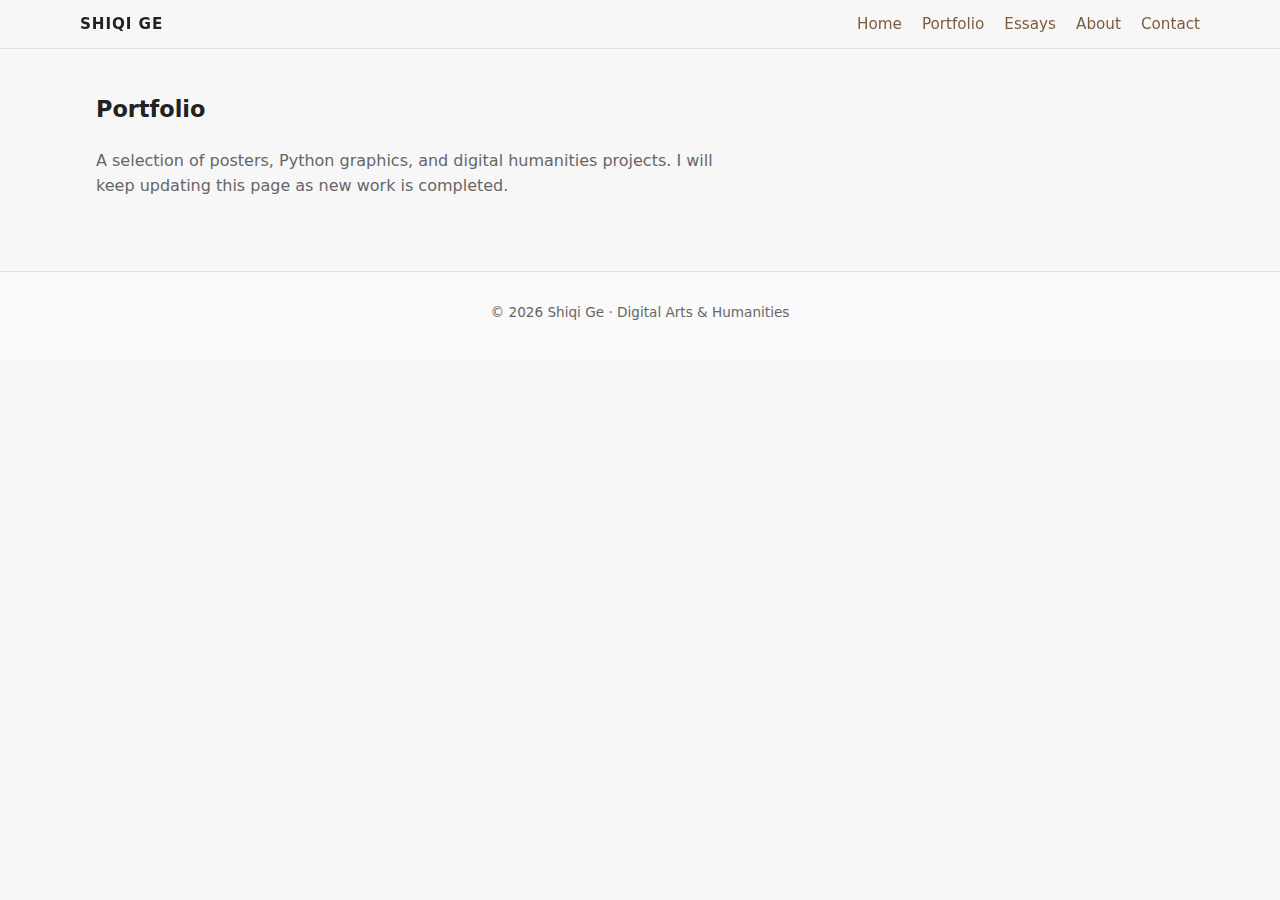
<file: projects.html>
<!DOCTYPE html>
<html lang="en">
<head>
  <meta charset="UTF-8" />
  <title>Projects | Shiqi Ge</title>
  <meta name="viewport" content="width=device-width, initial-scale=1" />
  <link rel="stylesheet" href="assets/css/style.css" />
</head>
<body>
  <header class="site-header">
    <div class="container nav-bar">
      <div class="logo">Shiqi Ge</div>
      <nav class="nav-links">
        <a href="index.html">Home</a>
        <a href="projects.html">Portfolio</a>
        <a href="essays.html">Essays</a>
        <a href="about.html">About</a>
        <a href="mailto:your-email@example.com">Contact</a>
      </nav>
    </div>
  </header>

  <main class="section">
    <div class="container">
      <h2>Portfolio</h2>
      <p style="color:#666; max-width:640px;">
        A selection of posters, Python graphics, and digital humanities projects.
        I will keep updating this page as new work is completed.
      </p>

      <div class="card-grid">
        <!-- 暂时可以先复用首页三张卡，后面我们再扩展更多项目 -->
        <!-- 可以直接写 “Coming soon” 等占位文字 -->
      </div>
    </div>
  </main>

  <footer class="site-footer">
    <div class="container">
      <p>© <span id="year"></span> Shiqi Ge · Digital Arts &amp; Humanities</p>
    </div>
    <script>
      document.getElementById('year').textContent = new Date().getFullYear();
    </script>
  </footer>
</body>
</html>
</file>
<file: assets/css/style.css>
/* 基础设置 */
:root {
  --bg-page: #f7f7f7;
  --bg-card: #ffffff;
  --text-main: #222222;
  --text-muted: #666666;
  --accent: #795c3f;        /* 暖棕色 */
  --accent-soft: #d6c4b4;
  --border-radius-card: 16px;
  --shadow-card: 0 10px 25px rgba(0, 0, 0, 0.06);
}

*,
*::before,
*::after {
  box-sizing: border-box;
}

body {
  margin: 0;
  font-family: system-ui, -apple-system, BlinkMacSystemFont, "Segoe UI",
    sans-serif;
  color: var(--text-main);
  background: var(--bg-page);
  line-height: 1.6;
}

/* 通用布局 */
img {
  max-width: 100%;
  display: block;
}

a {
  color: var(--accent);
  text-decoration: none;
}

a:hover {
  text-decoration: underline;
}

.container {
  width: 100%;
  max-width: 1120px;
  margin: 0 auto;
  padding: 0 16px;
}

/* 顶部导航 */
.site-header {
  position: sticky;
  top: 0;
  z-index: 10;
  background: rgba(247, 247, 247, 0.96);
  backdrop-filter: blur(8px);
  border-bottom: 1px solid #e0e0e0;
}

.nav-bar {
  display: flex;
  align-items: center;
  justify-content: space-between;
  padding: 12px 0;
}

.logo {
  font-weight: 700;
  letter-spacing: 0.06em;
  text-transform: uppercase;
  font-size: 0.95rem;
}

.nav-links {
  display: flex;
  gap: 20px;
  font-size: 0.95rem;
}

.nav-links a {
  position: relative;
  font-weight: 500;
}

.nav-links a::after {
  content: "";
  position: absolute;
  left: 0;
  bottom: -4px;
  width: 0;
  height: 2px;
  background: var(--accent);
  transition: width 0.2s ease;
}

.nav-links a:hover::after {
  width: 100%;
}

/* Hero 区 */
.hero {
  padding: 72px 0 40px;
}

.hero-content {
  max-width: 640px;
}

.hero h1 {
  font-size: clamp(2rem, 3vw, 2.6rem);
  margin-bottom: 12px;
}

.hero p {
  font-size: 1rem;
  color: var(--text-muted);
  margin-bottom: 20px;
}

.hero-buttons {
  display: flex;
  flex-wrap: wrap;
  gap: 12px;
}

.btn {
  display: inline-flex;
  align-items: center;
  justify-content: center;
  padding: 10px 20px;
  border-radius: 999px;
  font-size: 0.95rem;
  font-weight: 500;
  border: 1px solid transparent;
  cursor: pointer;
}

.btn.primary {
  background: var(--accent);
  color: #ffffff;
}

.btn.secondary {
  background: transparent;
  color: var(--accent);
  border-color: var(--accent-soft);
}

.btn:hover {
  transform: translateY(-1px);
  box-shadow: 0 8px 18px rgba(0, 0, 0, 0.08);
}

/* Section 通用 */
.section {
  padding: 24px 0 56px;
}

.section h2 {
  font-size: 1.4rem;
  margin-bottom: 20px;
}

/* 卡片网格 */
.card-grid {
  display: grid;
  grid-template-columns: repeat(3, minmax(0, 1fr));
  gap: 24px;
}

.card {
  background: var(--bg-card);
  border-radius: var(--border-radius-card);
  box-shadow: var(--shadow-card);
  overflow: hidden;
  display: flex;
  flex-direction: column;
  transition: transform 0.18s ease, box-shadow 0.18s ease;
}

.card-image {
  overflow: hidden;
  max-height: 220px;
}

.card-image img {
  width: 100%;
  height: 100%;
  object-fit: cover;
  transition: transform 0.25s ease;
}

.card-body {
  padding: 16px 18px 18px;
}

.card h3 {
  font-size: 1.05rem;
  margin: 0 0 8px;
}

.card p {
  margin: 0 0 12px;
  color: var(--text-muted);
  font-size: 0.95rem;
}

.card-tags {
  display: flex;
  flex-wrap: wrap;
  gap: 6px;
  margin-bottom: 10px;
}

.tag {
  font-size: 0.75rem;
  padding: 3px 9px;
  border-radius: 999px;
  background: var(--accent-soft);
  color: #423329;
}

.card-link {
  font-size: 0.9rem;
  font-weight: 500;
}

.card:hover {
  transform: translateY(-4px);
  box-shadow: 0 14px 28px rgba(0, 0, 0, 0.12);
}

.card:hover img {
  transform: scale(1.03);
}

/* 页脚 */
.site-footer {
  border-top: 1px solid #e0e0e0;
  padding: 16px 0 24px;
  font-size: 0.85rem;
  color: var(--text-muted);
  text-align: center;
  background: #fafafa;
}

/* 响应式：平板 & 手机 */
@media (max-width: 900px) {
  .card-grid {
    grid-template-columns: repeat(2, minmax(0, 1fr));
  }
}

@media (max-width: 640px) {
  .nav-bar {
    flex-direction: column;
    align-items: flex-start;
    gap: 8px;
  }

  .hero {
    padding-top: 48px;
  }

  .card-grid {
    grid-template-columns: 1fr;
  }
}
</file>
